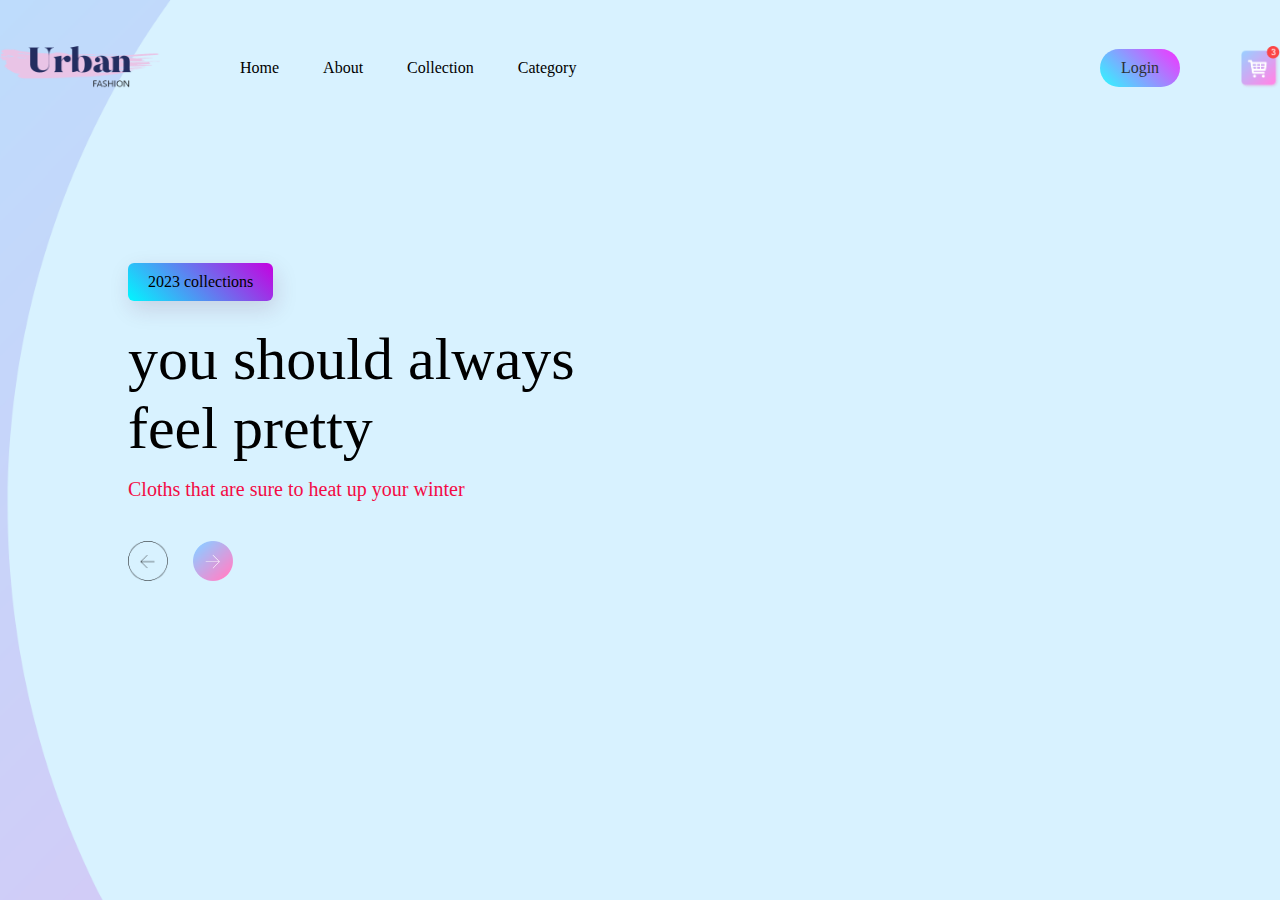
<file: index.html>
<!DOCTYPE html>
<html lang="en">
<head>
    <meta charset="UTF-8">
    <meta name="viewport" content="width=device-width, initial-scale=1.0">
    <title>Document</title>
    <link rel="stylesheet" href="index.css">
</head>
<body>
   <div class="con">
       <div class="navbar">
        <img src="logo.png" class="logo">
        <nav>
            <ul>
                <li><a href="front.html">Home</a></li>
                <li><a href="">About</a></li>
                <li><a href="">Collection</a></li>
                <li><a href="">Category</a></li>
            </ul>
        </nav>
        <a href="sign.html" class="login">Login</a>
        <img src="cart.png" class="cart">
       </div>
       <div class="content">
        <a href="front.html" class="btn">2023 collections</a>
        <h1>you should always <br> feel pretty</h1>
        <p>Cloths that are sure to heat up your winter </p>

        <div class="arrow">
            <img src="back-arrow.png">
            <img src="next-arrow.png" >
        </div>
       </div>
       <img src="img.png"  class="img1">
   </div>
</body>
</html>
</file>
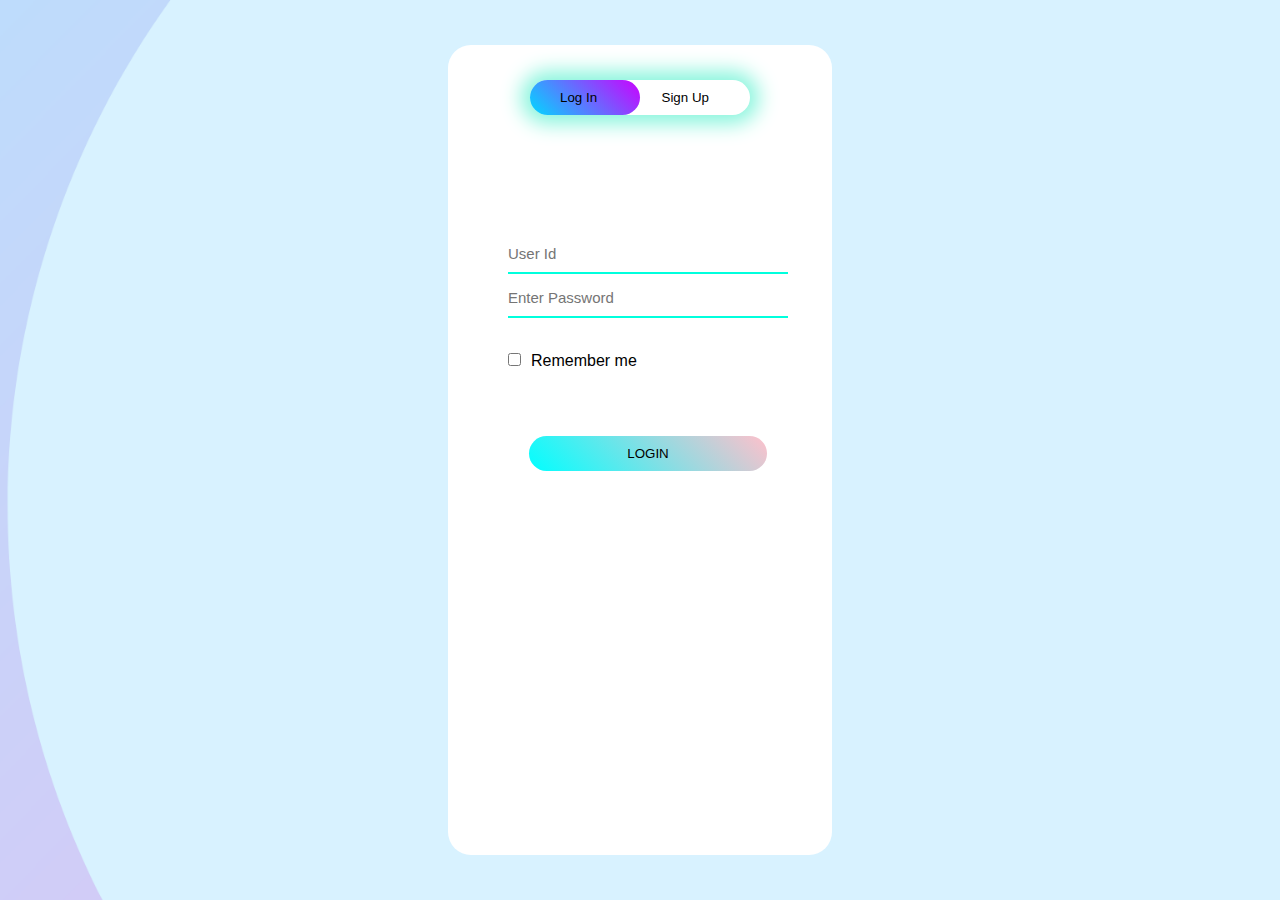
<file: sign.html>
<!DOCTYPE html>
<html lang="en">
<head>
    <meta charset="UTF-8">
    <meta name="viewport" content="width=device-width, initial-scale=1.0">
    <title>Document</title>
    <link rel="stylesheet" href="sign.css">
</head>
<body>
    <div class="container">
        <div class="form">
            <div class="buttons">
                <div id="btn"></div>
                <button type="button" class="btn1" onclick="login()">Log In</button>
                <button type="button" class="btn2" onclick="signup()">Sign Up</button>
            </div>
            <div id="login-content" class="form-content">
                <input type="text" class="input" placeholder="User Id" required >
                <input type="password" class="input" placeholder="Enter Password" required >
                <input type="checkbox" class="box" ><span>Remember me</span>
                <button type="submit" class="submit-btn">LOGIN</button>
            </div>
            <form id="register-content" class="form-content">
                <input type="text" class="input" placeholder="User Id" required minlength="4">
                <input type="email" class="input" placeholder="Email Id" required>
                <input type="password" class="input" placeholder="Enter Password" required >
                <input type="checkbox" class="box" ><span>I Agree To the Terms & Conditions</span>
                <button type="submit" class="submit-btn">SIGNUP</button>
            </form> 
        </div>
    </div>

<script>
    function signup(){
        document.getElementById("login-content").style.left= "-400px";
        document.getElementById("register-content").style.left = "480px"
        document.getElementById("btn").style.left = "110px"
        document.getElementById("register-content").style.width= "280px"
    }

    function login(){
        document.getElementById("login-content").style.left = "480px";
        document.getElementById("register-content").style.left = "-900px";
        document.getElementById("btn").style.left = "0px";
    }
</script>

</body>
</html>
</file>
<file: index.css>
*{
    margin: 0;
    padding: 0;
}
.con{
    height: 100vh;
    width: 100%;
    background-image: url(background.png);
    background-position: center;
    background-size: cover;
   box-sizing: border-box;
   position: relative;
}
.navbar{
    width: 100%;
    height: 15vh;
    margin: auto;
    display: flex;
    align-items: center;
}
.logo{
    width: 160px;
    cursor: pointer;
}
.cart{
    width: 40px;
    cursor: pointer;
}
.cart:hover{
    animation: move1 0.5s linear forwards;
}
@keyframes move1{
    100%{
        
        width: 45px;
    }
}
nav{
    flex: 1;
    padding-left: 60px;
}
nav ul li{
    display: inline-block;
    list-style: none;
    margin: 0px 20px;
}
nav ul li a{
    text-decoration: none;
    color: black;
}
.content h1{
    font-size: 60px;
    font-weight: 100;
    margin-top: 24px;
    margin-bottom: 15px;
}
.content p{
    font-size: 20px;
    color: rgb(243, 11, 69)
}
.content{
    margin-left: 10%;
    margin-top: 10%;
}
.content .btn{
    text-decoration: none;
    display: inline-block;
    background: linear-gradient(45deg,rgb(0, 247, 255),rgb(198, 0, 224));
    border-radius: 6px;
    padding: 10px 20px;
    box-sizing: border-box;
    color: black;
    box-shadow: 3px 8px 22px rgba(94, 28, 68, 0.15);
}
.arrow{
    margin-top: 40px;
    display: flex;
}
.arrow img{
    width: 40px;
    margin-right: 25px;
}
.img1{
    height: 90%;
    position: absolute;
    bottom: 0;
    right: 160px;
}
.img1{
    opacity: 0;
    animation: move 1s linear forwards;
}
@keyframes move{
    100%{
        opacity: 1;
    }
}
@media (max-width : 950px) {
    .img1{
        position: relative;
        height: 100vh;
        left: 10px;
        display: grid;
        place-items: center;

    }    
}
.login{
    position: absolute;
    right: 100px;
    text-decoration: none;
    outline: 0;
    border-radius: 20px;
    padding: 10px;
    width: 60px;
    display: flex;
    align-items: center;
    justify-content: center;
    color: black;
    background : linear-gradient(45deg,cyan,rgb(255, 0, 255));
    opacity: .8;
}
.login:hover{
    width: 61px;
    transition: .2s;
}
</file>
<file: sign.css>
*{
    margin: 0;
    padding: 0;
    font-family: sans-serif;
}
.container{
    width: 100%;
    height: 100vh;
    background: url("background.png");
    background-position: center;
    background-size: cover;
    display: flex;
    justify-content: center;
    align-items: center;
    overflow: hidden;
}
.form{
    width: 30%;
    height: 90%;
    background-color: rgb(255, 255, 255);
    border-radius: 23px;

}
.buttons{
    width: 220px;
    margin: 35px auto;
    position: relative;
    box-shadow: 0 0 20px 9px rgb(137, 245, 221);
    border-radius: 30px;
}
button{
    padding: 10px 30px;
    cursor: pointer;
    background: transparent;
    outline: none;
    border: 0;
    position: relative;
}
#btn{
    width: 110px;
    height: 100%;
    position: absolute;
    top: 0;
    left: 0;
    background: linear-gradient(45deg,rgb(0, 217, 255),rgb(204, 0, 255));
    border-radius: 30px;
    transition: 0.5s;
}
.form-content{
    width: 280px;
    position: absolute;
    top: 180px;
    margin-left: 60px;
    margin-top: 50px;
}

.input{
    width: 100%;
    padding: 10px 0;
    margin: 5px 0 ;
    border-left: 0;
    border-right: 0;
    border-top: 0;
    outline: none;
    border-bottom: 2px solid rgb(0, 255, 221);
    background: transparent;
    font-size: 15px;
    display: flex;
    flex-wrap: nowrap;
}
.submit-btn{
    width: 85%;
    padding: 10px 30px;
    cursor: pointer;
    display: block;
    margin: auto;
    background: linear-gradient(45deg,cyan,pink);
    border: 0;
    outline: none;
    border-radius: 30px;
    top: 40px;
}
.box{
    margin:  30px 10px 30px 0;
    
}
.box span{
    color: black;
    font-size: 12px;
    bottom: 68px;
    position: absolute;
}
#register-content{
    width: 1px;  
    left: -450px; 
}
</file>
